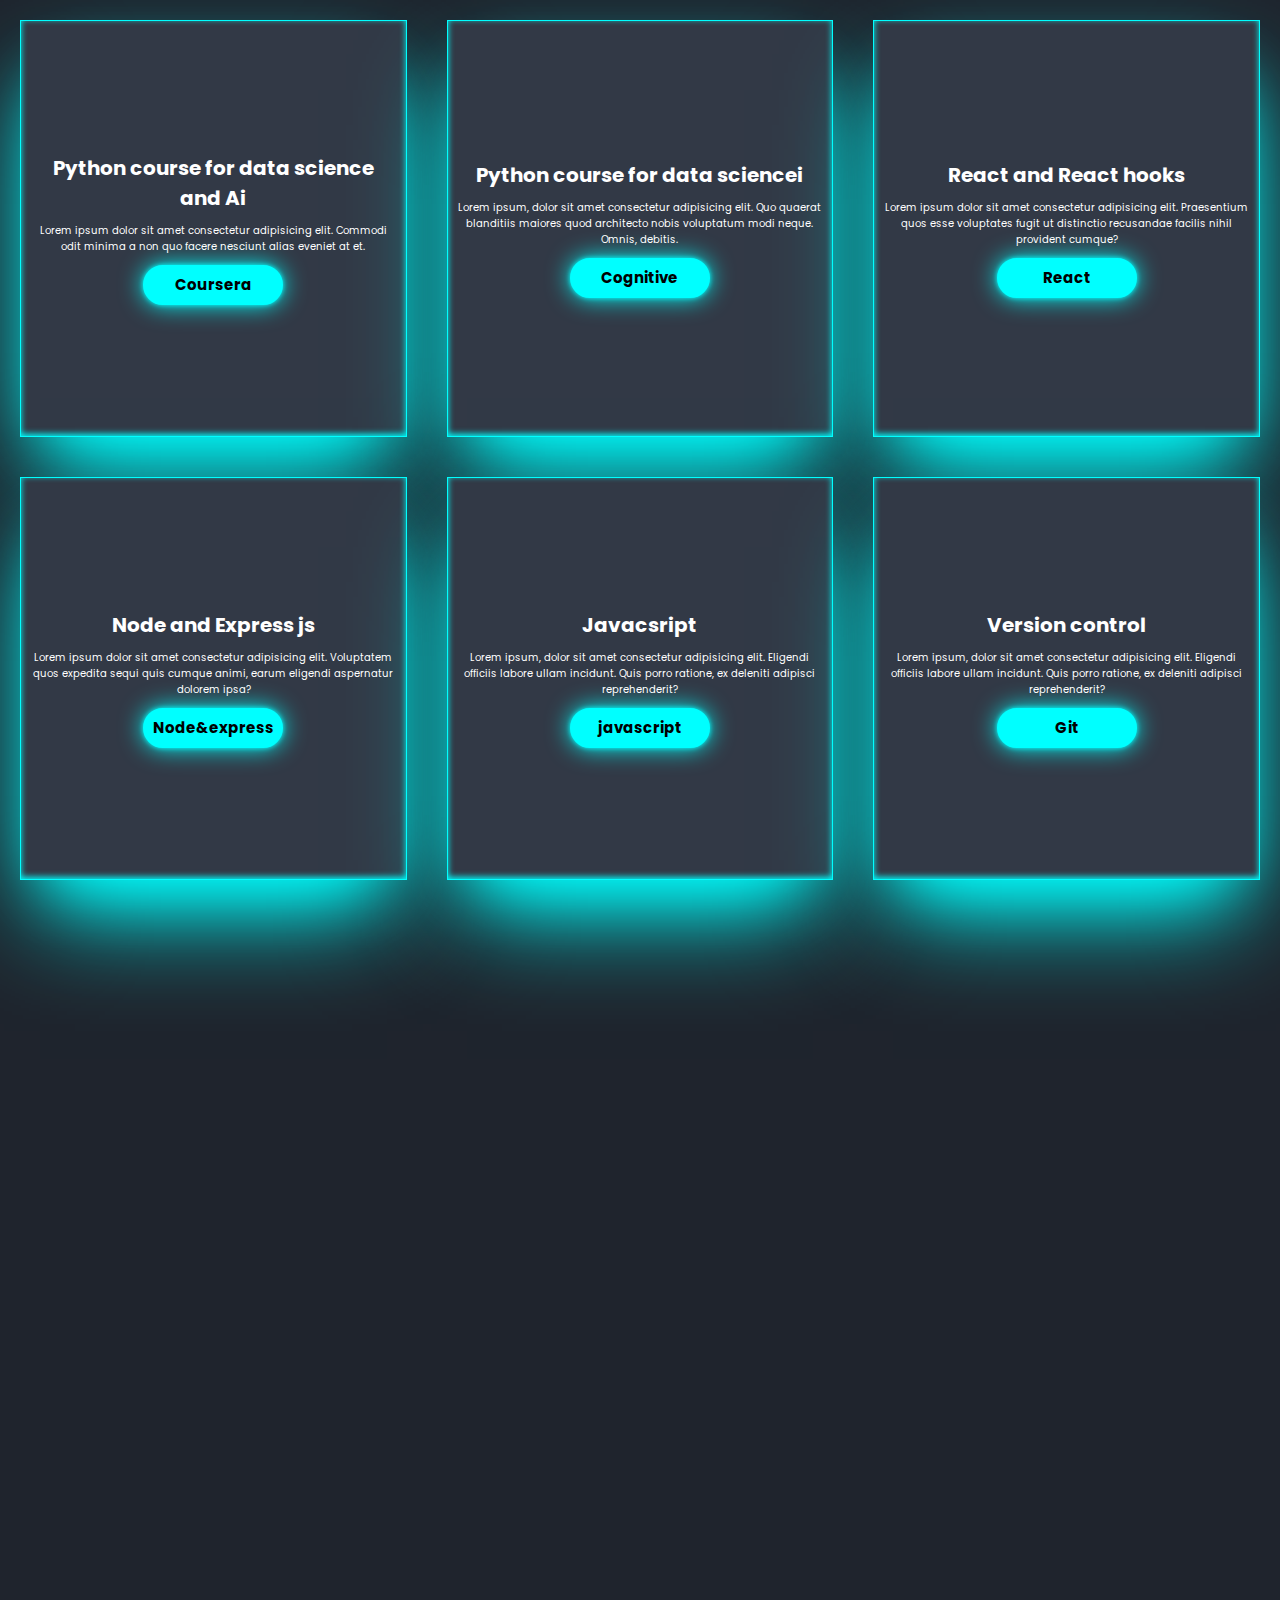
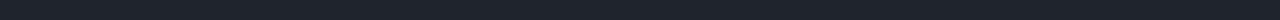
<file: certification.html>
<!DOCTYPE html>
<html lang="en">
<head>
    <meta charset="UTF-8">
    <meta name="viewport" content="width=device-width, initial-scale=1.0">
    <title>certification</title>
</head>
    <style>
        @import url("https://fonts.googleapis.com/css2?family=Cabin:ital,wght@0,500;1,400&family=Mulish:wght@200;400&family=Poppins:wght@300&display=swap");
        *{
            margin:0;
            padding:0;
            box-sizing: border-box;
            text-decoration: none;;
            /* font-family: "Mulish", sans-serif; */
            font-family: "Poppins", sans-serif;
        }
        html{
            font-size:62.5%
        }
        .container{
            height: 180vh;
     
       
          background-color: #1f242d;
        
  
          


         


        }
        .box{
            display:flex;
            flex-direction: column;
            justify-content: center;
            align-items: center;
            text-align: center;
            border:1px solid cyan;
            background-color: #323946;
            transition: all 0.5s;
            box-shadow: cyan 0px 50px 100px -20px, cyan 0px 30px 60px -30px,cyan 0px -2px 6px 0px inset;
            text-align: center;
            padding:1rem;
            
           

            
        }
        .box:hover{
            transform:scale(1.02);

        }
        .box h1{
            z-index: 800;
            color:white;
            padding:1rem;


        }
        .box p{
            z-index:600;
            color:white;


        }
   
        .upper-box{
            height:100vh;
            width:100vw;
          display:grid;
          grid-template-columns: repeat(auto-fit,minmax(32rem,1fr));
          max-width:100% !important;
          
          padding:20px;
          background-color: #1f242d;
          grid-gap:4rem;
  
        }
    .btn {
            display: inline-block;
  width: 14rem;
  height: 4rem;
  color:black;
  text-decoration: none;
  border: 3px solid white;

  background-color: cyan;
  cursor: pointer;
border:2px  solid cyan;
  display: flex;
  justify-content: center;
  align-items: center;
  text-align: center;
  font-family: "Poppins", sans-serif;
  font-size: 1.5rem;
  border-radius: 2rem;
  font-weight: bold;
  box-shadow: 0 0 5px cyan, 0 0 25px cyan;
  margin:10px 0px;

}
.btn:hover{

  color:white;
  /* box-shadow: 0 0 5px cyan, 0 0 25px cyan; */

}

     
    </style>

<body>
    <div class="container">
        <div class="upper-box">

            <div class="box">
                <h1>Python course for data science and Ai</h1>
                <p>Lorem ipsum dolor sit amet consectetur adipisicing elit. Commodi odit minima a non quo facere nesciunt alias eveniet at et.</p>
                <a href="./img/Coursera VBEBEKJQFBZM.pdf" class="btn">Coursera</a>
            </div>
            <div class="box">
                <h1>Python course for data sciencei</h1>
                <p>Lorem ipsum, dolor sit amet consectetur adipisicing elit. Quo quaerat blanditiis maiores quod architecto nobis voluptatum modi neque. Omnis, debitis.</p>
             <a href="./img/IBM PY0101EN Certificate _ Cognitive Class.pdf" class="btn">Cognitive</a>
            </div>
            <div class="box">
                <h1>React and React hooks</h1>
     <p>Lorem ipsum dolor sit amet consectetur adipisicing elit. Praesentium quos esse voluptates fugit ut distinctio recusandae facilis nihil provident cumque?</p>
     <a href="./img/3807866_ReactJS_for_Beginners_3980288-1.pdf"class="btn">React</a> 
            </div>
            <div class="box">
                <h1>Node and Express js</h1>
                <p>Lorem ipsum dolor sit amet consectetur adipisicing elit. Voluptatem quos expedita sequi quis cumque animi, earum eligendi aspernatur dolorem ipsa?</p>
                <a href="./img/Himanshu vishwakarma.pdf"class="btn">Node&express</a>
            </div>
            <div class="box">
                <h1>Javacsript</h1>
              <p>Lorem ipsum, dolor sit amet consectetur adipisicing elit. Eligendi officiis labore ullam incidunt. Quis porro ratione, ex deleniti adipisci reprehenderit?</p>
            <a href="./img/Himanshu vishwakarma (1).pdf"class="btn">javascript</a>
            </div>
            <div class="box">
                <h1>Version control</h1>
              <p>Lorem ipsum, dolor sit amet consectetur adipisicing elit. Eligendi officiis labore ullam incidunt. Quis porro ratione, ex deleniti adipisci reprehenderit?</p>
              <a href="./img/Himanshu vishwakarma (3).pdf"class="btn">Git</a>
            </div>
      
      

          
           
        </div>
        </div>
      
 
    
</body>
</html>
</file>
